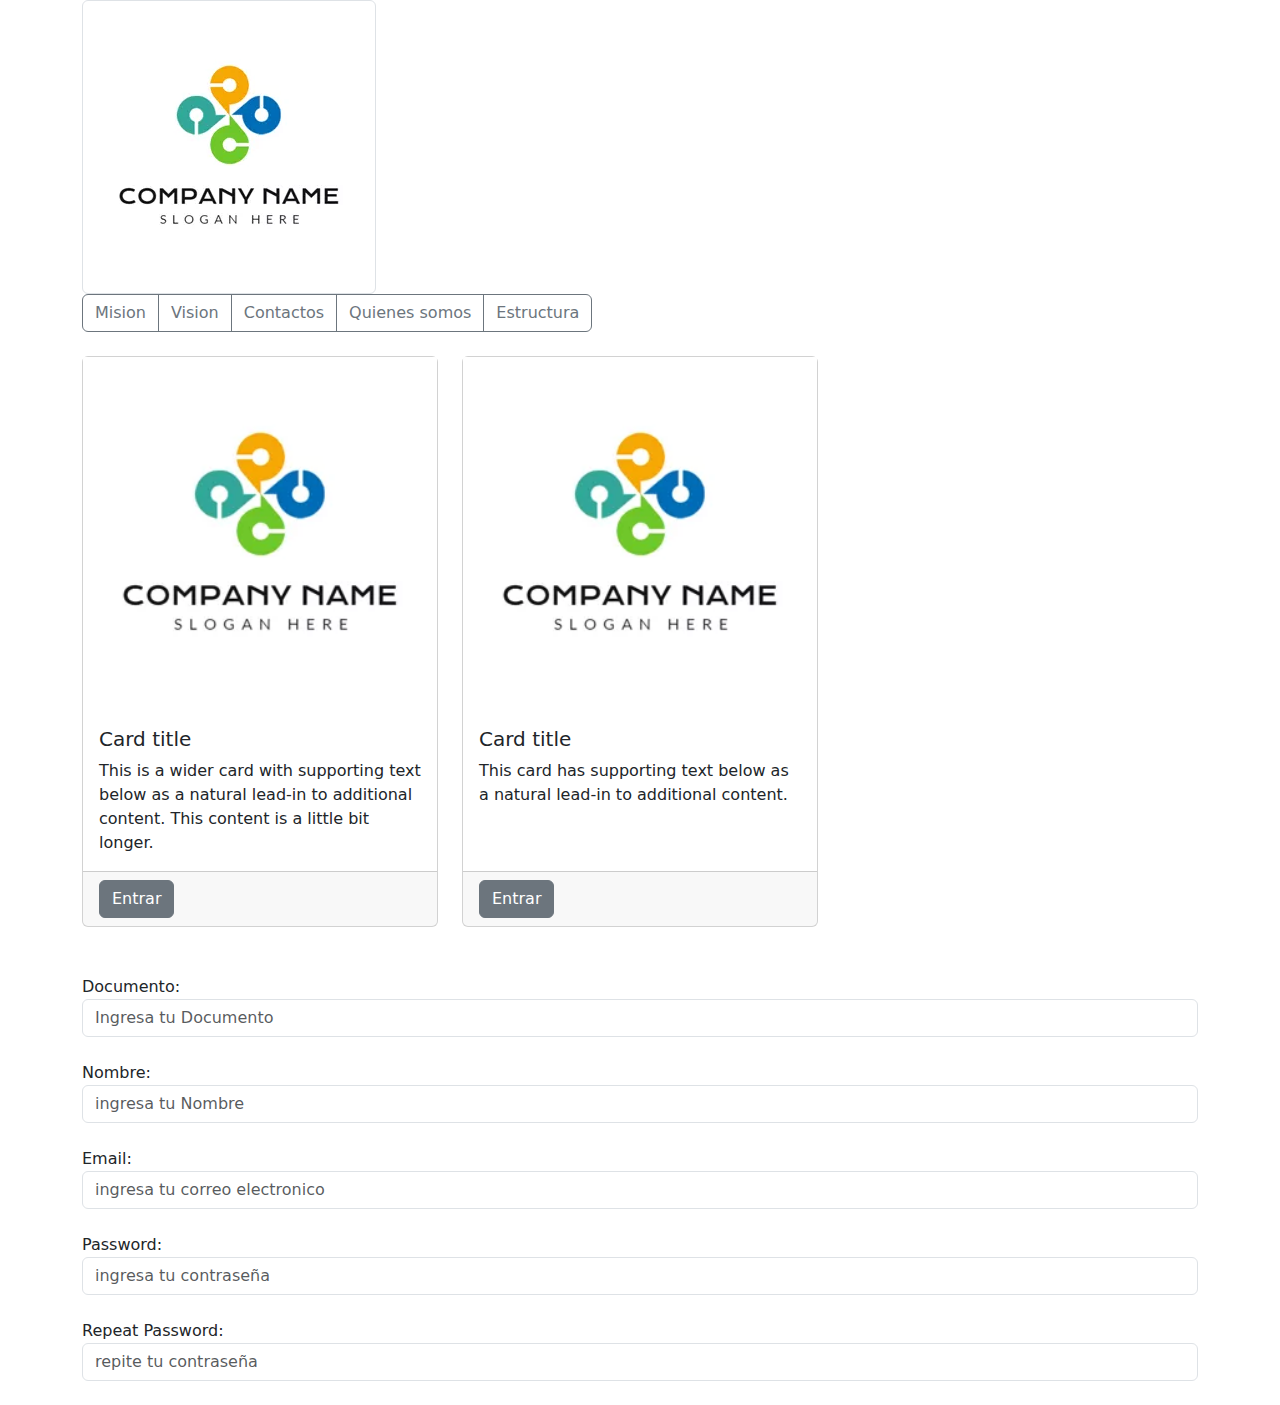
<file: Talleres1/07-09-2024/index.html>
<!DOCTYPE html>
<html lang="en">
<head>
    <link href="https://cdn.jsdelivr.net/npm/bootstrap@5.3.3/dist/css/bootstrap.min.css" rel="stylesheet" 
    integrity="sha384-QWTKZyjpPEjISv5WaRU9OFeRpok6YctnYmDr5pNlyT2bRjXh0JMhjY6hW+ALEwIH" crossorigin="anonymous">
    <script src="https://cdn.jsdelivr.net/npm/bootstrap@5.3.3/dist/js/bootstrap.bundle.min.js" 
    integrity="sha384-YvpcrYf0tY3lHB60NNkmXc5s9fDVZLESaAA55NDzOxhy9GkcIdslK1eN7N6jIeHz" crossorigin="anonymous"></script>
    <meta charset="UTF-8">
    <meta name="viewport" content="width=device-width, initial-scale=1.0">
    <title>Actividad</title>
</head>
<body>
    <div class="container">
        <div>
            <img src="./Img/Logo1.webp" class="img-thumbnail" alt="...">
         </div>
        <div class="btn-group" role="group" aria-label="Basic outlined example">
            <button type="button" class="btn btn-outline-secondary">Mision</button>
            <button type="button" class="btn btn-outline-secondary">Vision</button>
            <button type="button" class="btn btn-outline-secondary">Contactos</button>
            <button type="button" class="btn btn-outline-secondary">Quienes somos</button>
            <button type="button" class="btn btn-outline-secondary">Estructura</button>
        </div>
        <br><br>
        <div class="row row-cols-1 row-cols-md-3 g-4">
            <div class="col">
                <div class="card h-100">
                <img src="./Img/Logo1.webp" class="center" alt="...">
                <div class="card-body">
                  <h5 class="card-title">Card title</h5>
                  <p class="card-text">This is a wider card with supporting text below as a natural lead-in to additional content. This content is a little bit longer.</p>
                </div>
                <div class="card-footer">
                    <button type="button" class="btn btn-secondary">Entrar</button>
                </div>
              </div>
            </div>
            <div class="col">
                <div class="card h-100">
                <img src="./Img/Logo1.webp" class="center" alt="...">
                <div class="card-body">
                    <h5 class="card-title">Card title</h5>
                    <p class="card-text">This card has supporting text below as a natural lead-in to additional content.</p>
                </div>
                <div class="card-footer">
                    <button type="button" class="btn btn-secondary">Entrar</button>
                </div>
              </div>
            </div>
        </div>
        <br><br>
        <div class="body_form">
            <div class="row_form"></div>
                <label for=""class="label_form">Documento:</label>
                <input type="number" class="form-control" placeholder="Ingresa tu Documento">
            </div>
            <br>
            <div class="row_form">
                <label for=""class="label_form">Nombre:</label>
                <input type="text" class="form-control" placeholder="ingresa tu Nombre">
            </div>
            <br>
            <div class="row_form">
                <label for=""class="label_form">Email:</label>
                <input type="email" class="form-control" placeholder="ingresa tu correo electronico">
            </div>
            <br>
            <div class="row_form">
                <label for=""class="label_form">Password:</label>
                <input type="password" class="form-control" placeholder="ingresa tu contraseña">
            </div>
            <br>
            <div class="row_form">
                <label for=""class="label_form">Repeat Password:</label>
                <input type="password" class="form-control" placeholder="repite tu contraseña">
            </div>
         </div>
    </div>
</body>
</html>
</file>
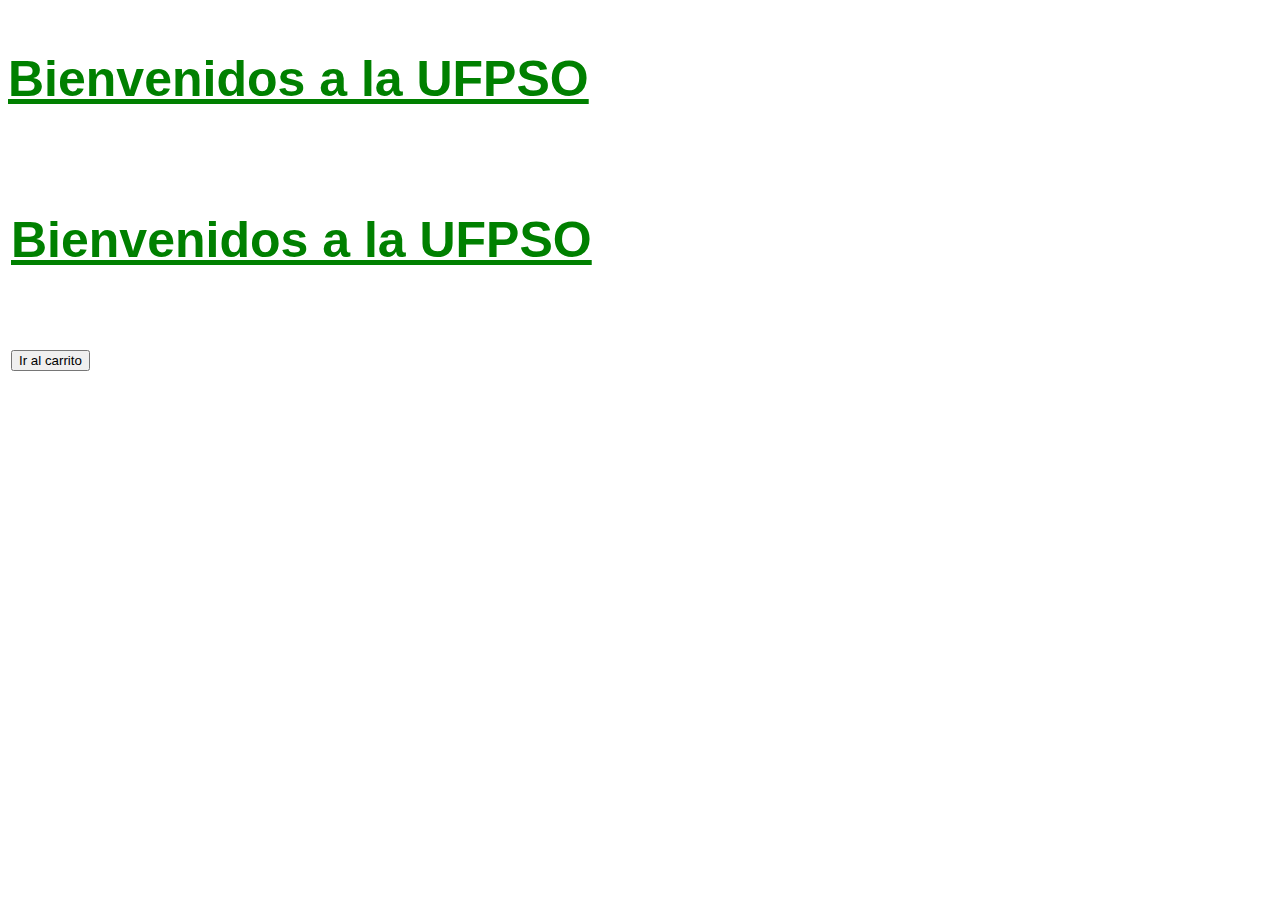
<file: Talleres1/12-09-2024/index.html>
<!DOCTYPE html>
<html lang="en">
<head>
    <meta charset="UTF-8">
    <meta name="viewport" content="width=device-width, initial-scale=1.0">
    <title>Componentes ufpso</title>

    <script src="./JS/componentes.js"></script>
</head>
<body>
   <titleverde-ufpso>

   </titleverde-ufpso>
   
   <table>
    <tr><td>
        <div>
            <titleverde-ufpso>

            </titleverde-ufpso> 
            <button-carrito>
    
            </button-carrito>
        </div>
    </td>
    </tr>
   </table>
</body>
</html>
</file>
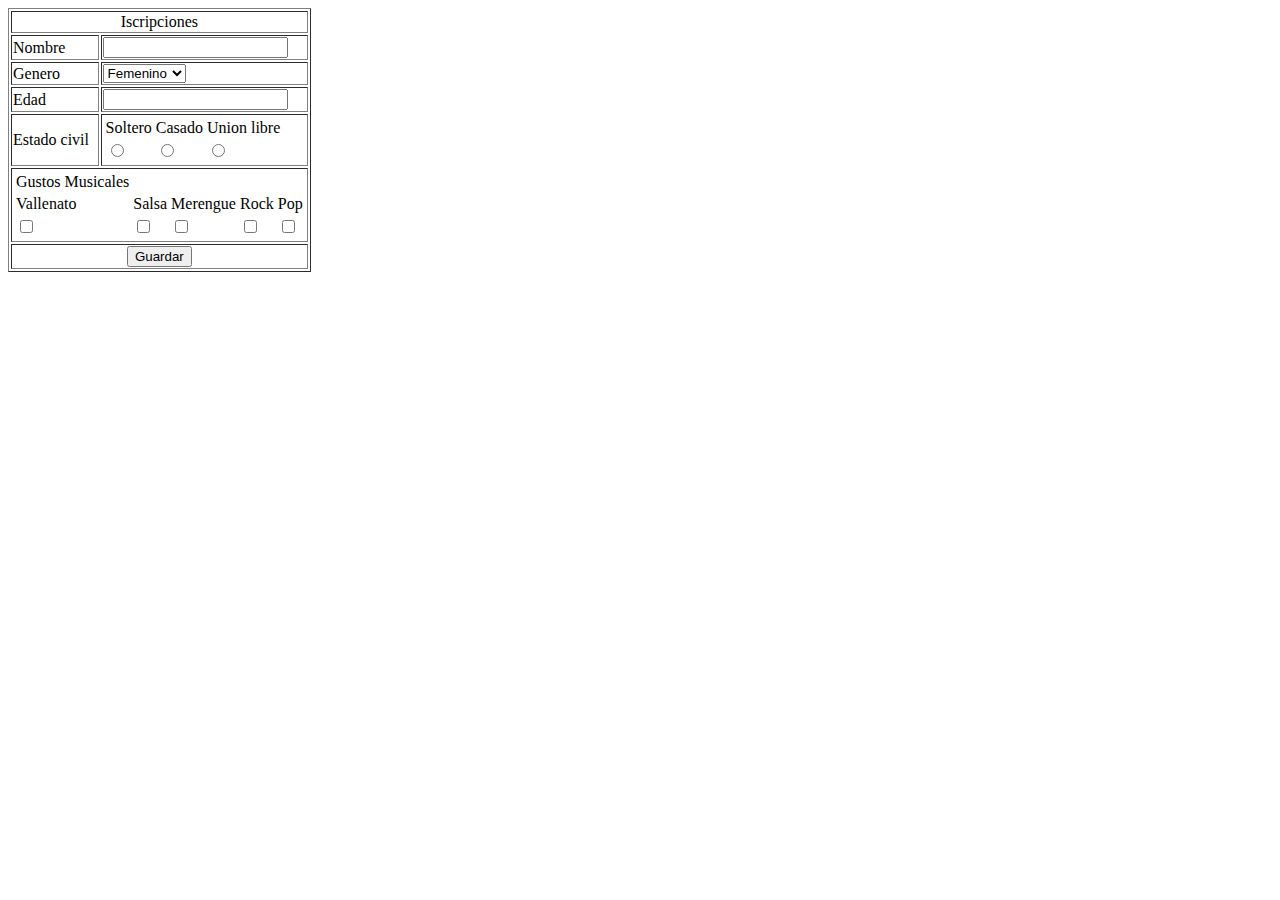
<file: Talleres1/31-08-2024/index.html>
<!DOCTYPE html>
<html lang="en">
<head>
    <meta charset="UTF-8">
    <meta name="viewport" content="width=device-width, initial-scale=1.0">
    <title>Taller</title>
</head>
<body>
    <table border="i">
        <tr>
            <td colspan="2" align="center">
                Iscripciones
            </td>
            <tr>
                <td>Nombre</td>
                <td>
                    <input type="text" name="nombre">
                </td>
            </tr>
            <tr>
                <td>Genero</td><td><select name="Genero">
                    <option value="Femenino">Femenino</option>
                    <option value="Masculino">Masculino</option>
                    <option value="Otro">Otro</option>
                </select></td>
            </tr>
        </tr>
        <tr>
            <td>Edad</td>
            <td>
                <input type="number" name="edad">
            </td>
        </tr>
        <tr>
            <td>Estado civil</td>
            <td>
                <table>
                    <tr><td>Soltero</td><td>Casado</td><td>Union libre</td>
                    </tr>
                    <tr>
                        <td><input type="radio" name="estado" value="soltero"></td>
                        <td><input type="radio" name="estado" value="casado"></td>
                        <td><input type="radio" name="estado" value="union libre"></td>
                    </tr>
                </table>
            </td>
        </tr>

        <tr>
            <td colspan="2">
                <table>
                    <tr><td>Gustos Musicales</td></tr>
                    <tr>
                        <td>Vallenato</td><td>Salsa</td><td>Merengue</td><td>Rock</td><td>Pop</td>
                        <tr>
                            <td><input type="checkbox" name="Vallenato" value="Vallenato"></td>
                            <td><input type="checkbox" name="Salsa" value="Salsa"></td>
                            <td><input type="checkbox" name="Merengue" value="Merengue"></td>
                            <td><input type="checkbox" name="Rock" value="Rock"></td>
                            <td><input type="checkbox" name="Pop" value="Pop"></td>
                        </tr>
                    </tr>
                </table>
            </td>
        </tr>
        <tr>
            <td colspan="2" align="center">
                <input type="button" value="Guardar">
            </td>
        </tr>
    </table>
</body>
</html>
</file>
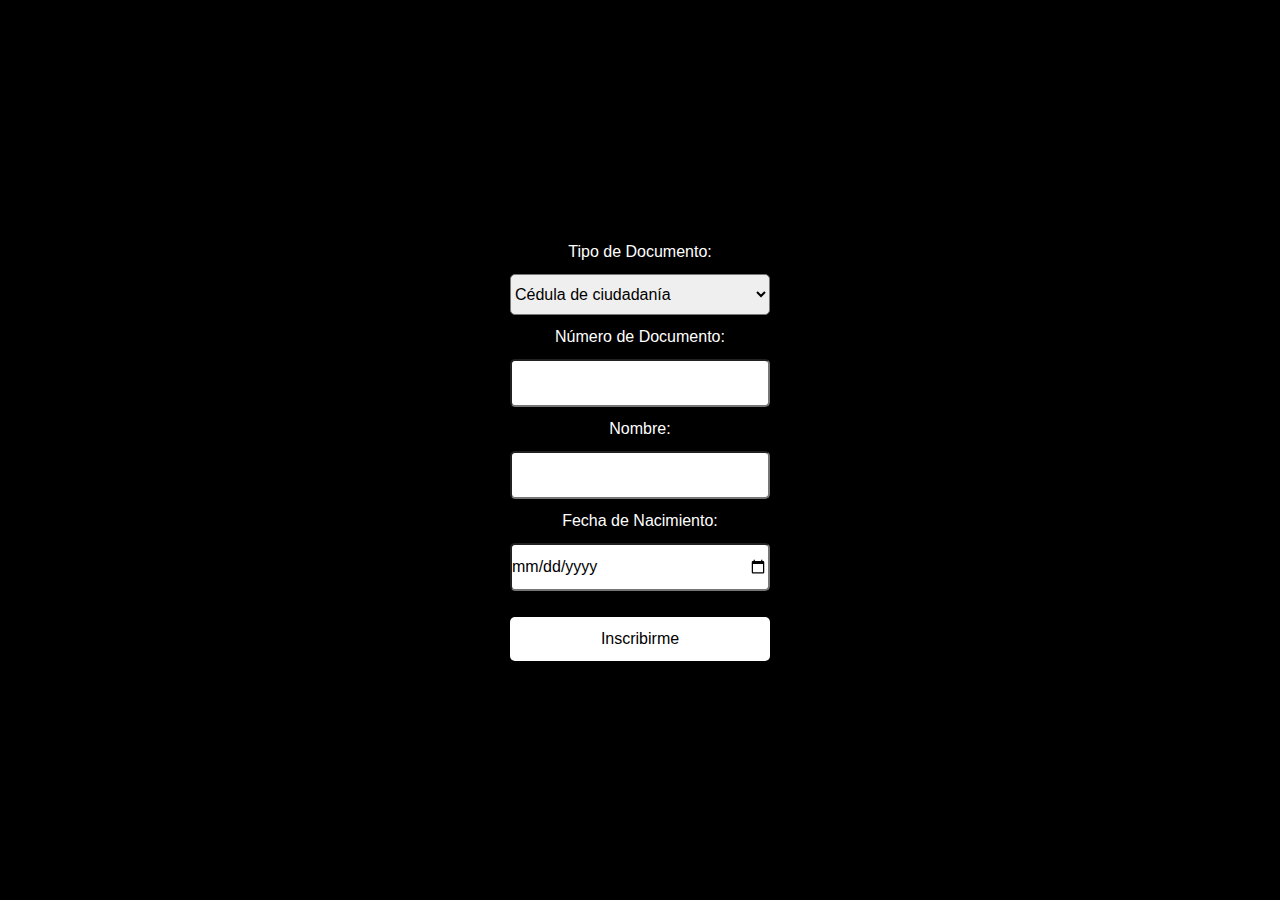
<file: Talleres1/28-09-2024/inscripciones.html>
<!DOCTYPE html>
<html lang="es">

<head>

    <link href="https://cdn.jsdelivr.net/npm/bootstrap@5.3.3/dist/css/bootstrap.min.css" rel="stylesheet"
        integrity="sha384-QWTKZyjpPEjISv5WaRU9OFeRpok6YctnYmDr5pNlyT2bRjXh0JMhjY6hW+ALEwIH" crossorigin="anonymous">
    <script src="https://cdn.jsdelivr.net/npm/bootstrap@5.3.3/dist/js/bootstrap.bundle.min.js"
        integrity="sha384-YvpcrYf0tY3lHB60NNkmXc5s9fDVZLESaAA55NDzOxhy9GkcIdslK1eN7N6jIeHz"
        crossorigin="anonymous"></script>

    <meta charset="UTF-8">
    <meta name="viewport" content="width=device-width, initial-scale=1.0">
    <title>Formulario</title>
    <style>
        body {
            display: flex;
            justify-content: center;
            align-items: center;
            height: 100vh;
            background-color: black;
            color: white;
            font-family: Arial, sans-serif;
            background-image: url(https://i.blogs.es/6bc268/sin-titulo-1/1366_2000.png);
            /* Imagen de fondo */
            background-size: cover;
            /* La imagen cubre toda la pantalla */
            background-position: center;
            /* Centra la imagen */
            background-repeat: no-repeat;
            /* Evita que la imagen se repita */
            height: 100vh;
            /* Ajusta el fondo a la altura de la pantalla */
            overflow: hidden;
            /* Quita el desplazamiento */
        }

        form {
            background-color: black;
            padding: 20px;
            border-radius: 10px;
            width: 300px;
            text-align: center;
        }

        input[type="text"],
        input[type="date"],
        select {
            width: 100%;
            padding: 10px 0;
            margin: 10px 0;
            /* border: none; */
            border-radius: 5px;
            transition: background-color 0.5s;
        }

        input[type="text"]:hover,
        input[type="date"]:hover,
        select:hover {
            background-color: rgb(206, 220, 11);
        }

        button {
            width: 100%;
            padding: 10px;
            background-color: white;
            color: black;
            border: none;
            border-radius: 5px;
            cursor: pointer;
            transition: background-color 0.3s;

        }

        button:hover {
            background-color: rgb(206, 220, 11);
        }

        #eventos {
            display: none;
            margin-top: 20px;
        }
    </style>
</head>

<body>
    <form id="formulario">
        <label for="tipoDocumento">Tipo de Documento:</label>
        <select id="tipoDocumento" required>
            <option value="cedula">Cédula de ciudadanía</option>
            <option value="TI">Tarjeta de identidad</option>
        </select>
        <div class="datos">
            <label for="numeroDocumento">Número de Documento:</label>
            <input type="text" id="numeroDocumento" pattern="\d{7,10}"
                title="Esto no es un numero de documento, por favor intentelo de nuevo." required>

            <label for="nombre">Nombre:</label>
            <input type="text" id="nombre" required>

            <label for="fechaNacimiento">Fecha de Nacimiento:</label>
            <input type="date" id="fechaNacimiento" required>
        </div>

        <p id="edad"></p>

        <div id="eventos">
            <label for="eventosInteres">Seleccionar Evento de Interés:</label>
            <select id="eventosInteres" type="date" class="form-control" placeholder="fecha-nacimiento"
                aria-label="fecha-nacimiento" aria-describedby="addon-wrapping">
                <option value="">Seleccione...</option>
                <option value="evento1">Torneo Por Pase de la Temporada 5 - 100% Descuento</option>
                <option value="evento2">Torneo para los gamers - 10% Descuento</option>
                <option value="evento3">Torneo Mundial - 5% Descuento</option>
            </select>
            <p id="precioEvento"></p>
        </div>

        <button type="submit">Inscribirme</button>
    </form>

    <script>
        document.getElementById('fechaNacimiento').addEventListener('change', function () {
            const fechaNacimiento = new Date(this.value);
            const hoy = new Date();
            const edad = hoy.getFullYear() - fechaNacimiento.getFullYear();
            const mes = hoy.getMonth() - fechaNacimiento.getMonth();
            if (mes < 0 || (mes === 0 && hoy.getDate() < fechaNacimiento.getDate())) {
                edad--;
            }
            document.getElementById('edad').innerText = `Edad:  ${ edad }  años`;
            document.getElementById('eventos').style.display = edad > 15 ? 'block' : 'none';
        });

        document.getElementById('eventosInteres').addEventListener('change', function () {
            const precios = {
                evento1: 'Precio: $0',
                evento2: 'Precio: $180',
                evento3: 'Precio: $190'
            };
            document.getElementById('precioEvento').innerText = precios[this.value];
        });
    </script>
</body>

</html>
</file>
